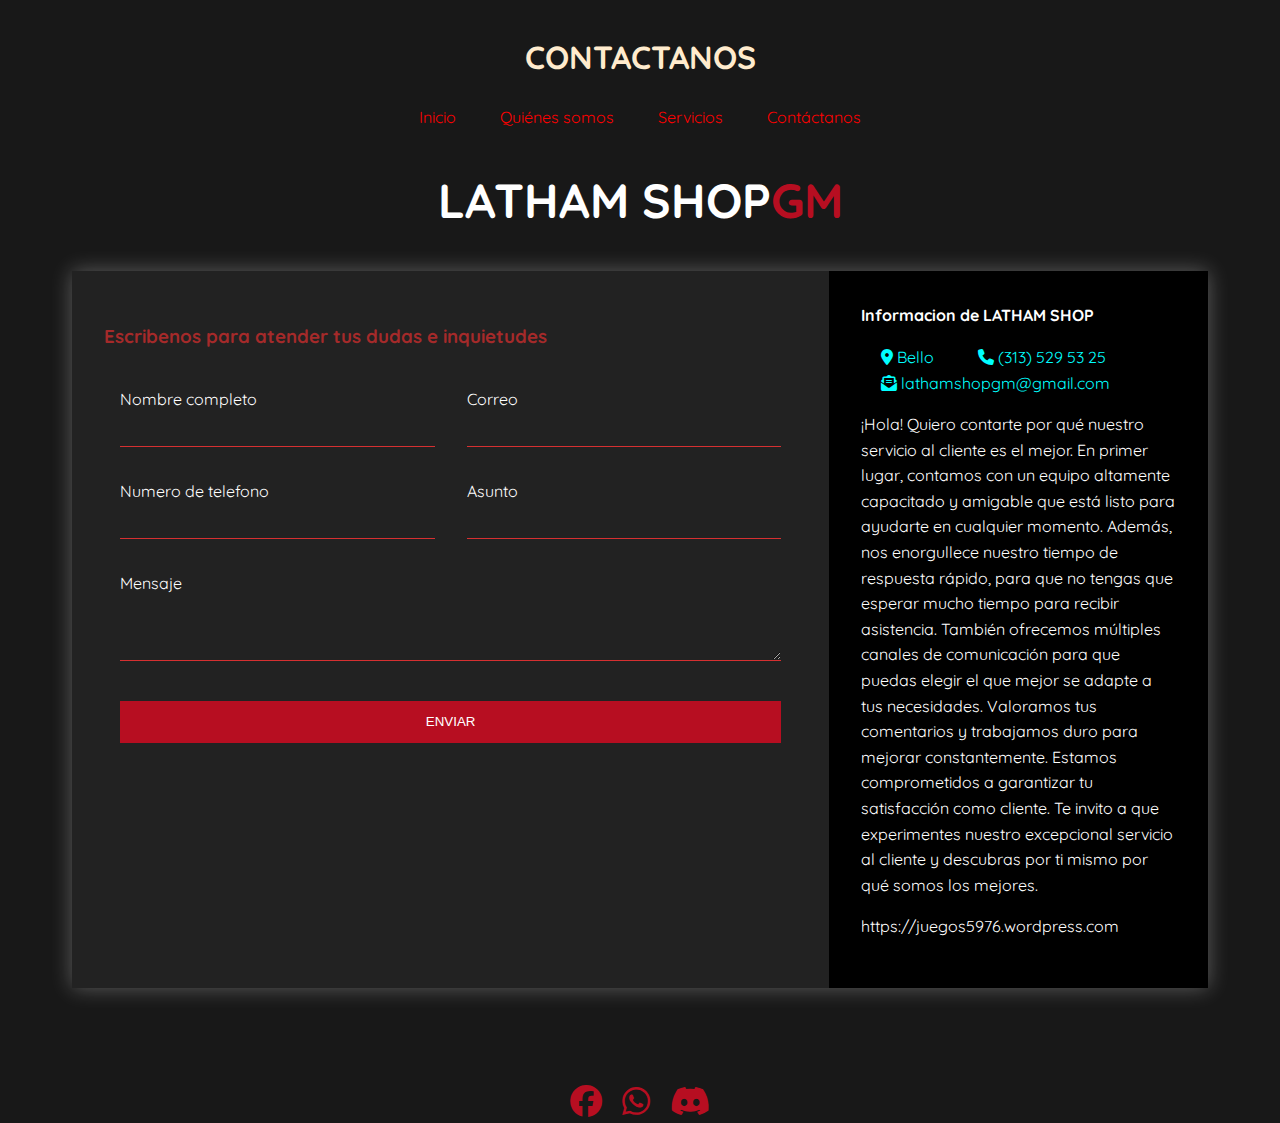
<file: index.html>
<!DOCTYPE html>
<html lang="en">
<head>
    <meta charset="UTF-8">
    <meta name="viewport" content="width=device-width, initial-scale=1.0">
    <meta http-equiv="X-UA-Compatible" content="ie=edge">
    <title>LATHAM SHOP</title>
    <link rel="stylesheet" href="main.css">
    <link rel="stylesheet" href="https://cdnjs.cloudflare.com/ajax/libs/font-awesome/6.4.2/css/all.min.css">
    <!-- GOOGLE FONTs -->
    <link href="https://fonts.googleapis.com/css?family=Quicksand" rel="stylesheet">
    <!-- FONT AWESOME -->
    <link rel="stylesheet" href="https://use.fontawesome.com/releases/v5.8.1/css/all.css" integrity="sha384-50oBUHEmvpQ+1lW4y57PTFmhCaXp0ML5d60M1M7uH2+nqUivzIebhndOJK28anvf" crossorigin="anonymous">
    <!-- ANIMATE CSS -->
    <link rel="stylesheet" href="https://cdnjs.cloudflare.com/ajax/libs/animate.css/3.7.0/animate.min.css">
    <link rel="icon" href="/consola-de-juego.ico">
</head>
<body>

    <header>
        <nav>
            <h1 style="color: blanchedalmond;"><menu></menu><center>CONTACTANOS</center></h1>
            <ul> 
                <center>
                <li> <a href="../Nueva carpeta/index.html">Inicio</a></li>
                <li> <a href="/PAGINA 2/quienessomos/Quiénes-somos.html">Quiénes somos</a></li>
                <li> <a href="/PAGINA 3/Servicios.html">Servicios</a></li>
                <li> <a href="#">Contáctanos</a> </li>
                </center>
            </ul>
        </nav>
    </header>
    
    <div class="content">

        <h1 class="logo">LATHAM SHOP<span>GM</span></h1>

        <div class="contact-wrapper animated bounceInUp">
            <div class="contact-form">
                <h3>Escribenos para atender tus dudas e inquietudes</h3>
                <form action="">
                    <p>
                        <label>Nombre completo</label>
                        <input type="text" name="fullname">
                    </p>
                    <p>
                        <label>Correo</label>
                        <input type="email" name="email">
                    </p>
                    <p>
                        <label>Numero de telefono</label>
                        <input type="tel" name="phone">
                    </p>
                    <p>
                        <label>Asunto</label>
                        <input type="text" name="affair">
                    </p>
                    <p class="block">
                       <label>Mensaje</label> 
                        <textarea name="message" rows="3"></textarea>
                    </p>
                    <p class="block">
                        <button>
                            Enviar
                        </button>
                    </p>
                </form>
            </div>
            <div class="contact-info">
                <h4>Informacion de LATHAM SHOP</h4>
                <ul>
                    <li><i class="fas fa-map-marker-alt"></i> Bello</li>
                    <li><i class="fas fa-phone"></i> (313) 529 53 25</li>
                    <li><i class="fas fa-envelope-open-text"></i> lathamshopgm@gmail.com</li>
                </ul>
                <p>¡Hola! Quiero contarte por qué nuestro servicio al cliente es el mejor. En primer lugar, contamos con un equipo altamente capacitado y amigable que está listo para ayudarte en cualquier momento. Además, nos enorgullece nuestro tiempo de respuesta rápido, para que no tengas que esperar mucho tiempo para recibir asistencia. También ofrecemos múltiples canales de comunicación para que puedas elegir el que mejor se adapte a tus necesidades. Valoramos tus comentarios y trabajamos duro para mejorar constantemente. Estamos comprometidos a garantizar tu satisfacción como cliente. Te invito a que experimentes nuestro excepcional servicio al cliente y descubras por ti mismo por qué somos los mejores.  </p>
                <p>https://juegos5976.wordpress.com</p>
            </div>
        </div>

    </div>
</body>
</html>

<h6>todo este codigo fue realizado gracias a el siguiente video <br>
https://www.youtube.com/watch?v=rXWNr8sEUXE <br>
y se dejaron los colores ya que estos colores representan mas a nuestro logo </h6>
<div class="contenedor">
<a href="https://www.facebook.com/profile.php?id=100005122849157" class="facebook" target="_blank">
    <i class="fa-brands fa-facebook fa-2xl"></i>
</a>
<a href="https://chat.whatsapp.com/KTTPA5R7667DbCMDkPtfkb" class="whatsapp" target="_blank">
    <i class="fa-brands fa-whatsapp fa-2xl"></i>
</a>

<a href="https://discord.gg/FZ9hgHQZ" class="discord" target="_blank">
    <i class="fa-brands fa-discord fa-2xl"></i>
</a>

</div>
</file>
<file: main.css>
* {
    box-sizing: border-box;
}

body {
    background: #181818;
    color: #fff;
    line-height: 1.6;
    font-family: 'Quicksand', sans-serif;
    padding: 0 1.5em;
}

.container {
    max-width: 1170px;
    margin-left: auto;
    margin-right: auto;
    padding: 1.5em;
}

ul {
    list-style: none;
    padding: 0;
}

.logo {
    text-align: center;
    font-size: 3em;
}

.logo span {
    color: #B70E21;
}

.contact-wrapper {
    box-shadow: 0 0 20px 0 rgba(255, 255, 255, .3);
}

.contact-wrapper > * {
    padding: 1em;
}

.contact-form {
    background: #222222;
}

.contact-form form {
    display: grid;
    grid-template-columns: 1fr 1fr;
}

.contact-form form label {
    display: block;
}

.contact-form form p {
    margin: 0;
    padding: 1em;
}

.contact-form form .block {
    grid-column: 1 / 3;
}

.contact-form form button,
.contact-form form input,
.contact-form form textarea {
    width: 100%;
    padding: .7em;
    border: none;
    background: none;
    outline: 0;
    color: #fff;
    border-bottom: 1px solid #d63031;
}

.contact-form form button {
    background: #B70E21;
    border: 0;
    text-transform: uppercase;
    padding: 1em;
}

.contact-form form button:hover,
.contact-form form button:focus {
    background: #d63031;
    color: #fff;
    transition: background-color 1s ease-out;
    outline: 0;
}

/* CONTACT INFO */
.contact-info {
    background: #000;
}

.contact-info h4, .contact-info ul, .contact-info p {
    text-align: center;
    margin: 0 0 1rem 0;
}

/* LARGE SIZE */
@media(min-width: 700px) {
    body {
        padding: 0 4em;
    }
    .contact-wrapper {
        display: grid;
        grid-template-columns: 2fr 1fr;
    }
    .contact-wrapper > * {
        padding: 2em;
    }
    .contact-info h4,
    .contact-info ul,
    .contact-info p {
        text-align: left;
    }
}

h6{
    color: transparent;
}

.contenedor{
    display: flex;
    justify-content: center;
    gap: 20px;
}

.facebook{
    color: #B70E21;
}

.whatsapp{
    color: #B70E21;
}

.discord{
    color: #B70E21;
}

.telegram{
     color: #B70E21;
}

.contenedor a:hover {
    color: #000;
    transform: scale(1.5);
    transition: all ease 300ms;
}
a{
    color: rgb(255, 0, 0);
    text-decoration: none;    
}

ul li{
    display: inline-block;
    padding: 0px 20px;
}

a:hover{
    color: aqua;
}

li{
    color: aqua;
}

h3{
    color: brown;
}
</file>
